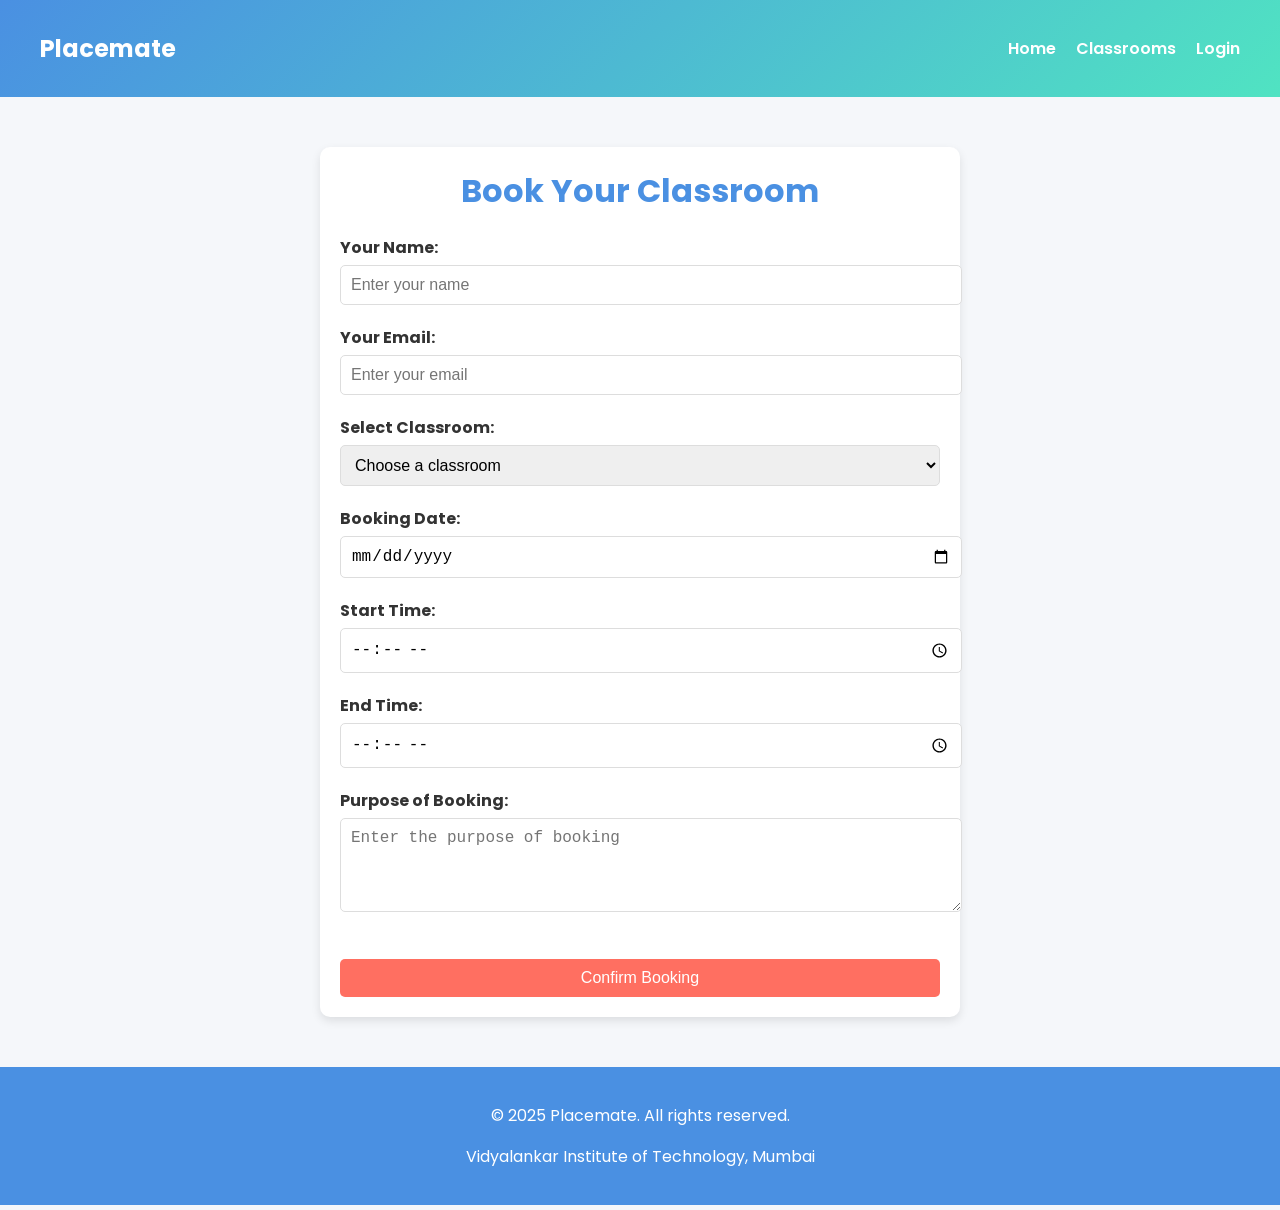
<file: booking.html>
<!DOCTYPE html>
<html lang="en">
<head>
  <meta charset="UTF-8">
  <meta name="viewport" content="width=device-width, initial-scale=1.0">
  <title>Placemate - Book Your Classroom</title>
  <link rel="stylesheet" href="styles.css">
  <link href="https://fonts.googleapis.com/css2?family=Poppins:wght@400;600&display=swap" rel="stylesheet">
</head>
<body>
  <header>
    <nav>
      <div class="logo">Placemate</div>
      <ul>
        <li><a href="index.html">Home</a></li>
        <li><a href="venues.html">Classrooms</a></li>
        <li><a href="login.html">Login</a></li>
      </ul>
    </nav>
  </header>

  <section class="booking-form">
    <h2>Book Your Classroom</h2>
    <form id="booking-details">
      <div class="form-group">
        <label for="name">Your Name:</label>
        <input type="text" id="name" required placeholder="Enter your name">
      </div>

      <div class="form-group">
        <label for="email">Your Email:</label>
        <input type="email" id="email" required placeholder="Enter your email">
      </div>

      <div class="form-group">
        <label for="classroom">Select Classroom:</label>
        <select id="classroom" required>
          <option value="">Choose a classroom</option>
          <option value="A101">A101</option>
          <option value="A102">A102</option>
          <option value="B101">B101</option>
          <option value="B102">B102</option>
          <option value="C101">C101</option>
          <option value="C102">C102</option>
          <option value="D101">D101</option>
          <option value="D102">D102</option>
          <option value="E101">E101</option>
          <option value="E102">E102</option>
          <option value="F101">F101</option>
          <option value="F102">F102</option>
          <option value="M101">M101</option>
          <option value="M102">M102</option>
        </select>
      </div>

      <div class="form-group">
        <label for="date">Booking Date:</label>
        <input type="date" id="date" required>
      </div>

      <div class="form-group">
        <label for="start-time">Start Time:</label>
        <input type="time" id="start-time" required>
      </div>

      <div class="form-group">
        <label for="end-time">End Time:</label>
        <input type="time" id="end-time" required>
      </div>

      <div class="form-group">
        <label for="purpose">Purpose of Booking:</label>
        <textarea id="purpose" rows="4" required placeholder="Enter the purpose of booking"></textarea>
      </div>

      <button type="submit" class="btn">Confirm Booking</button>
    </form>
  </section>

  <footer>
    <p>&copy; 2025 Placemate. All rights reserved.</p>
    <p>Vidyalankar Institute of Technology, Mumbai</p>
  </footer>

  <script src="script.js"></script>
</body>
</html>
</file>
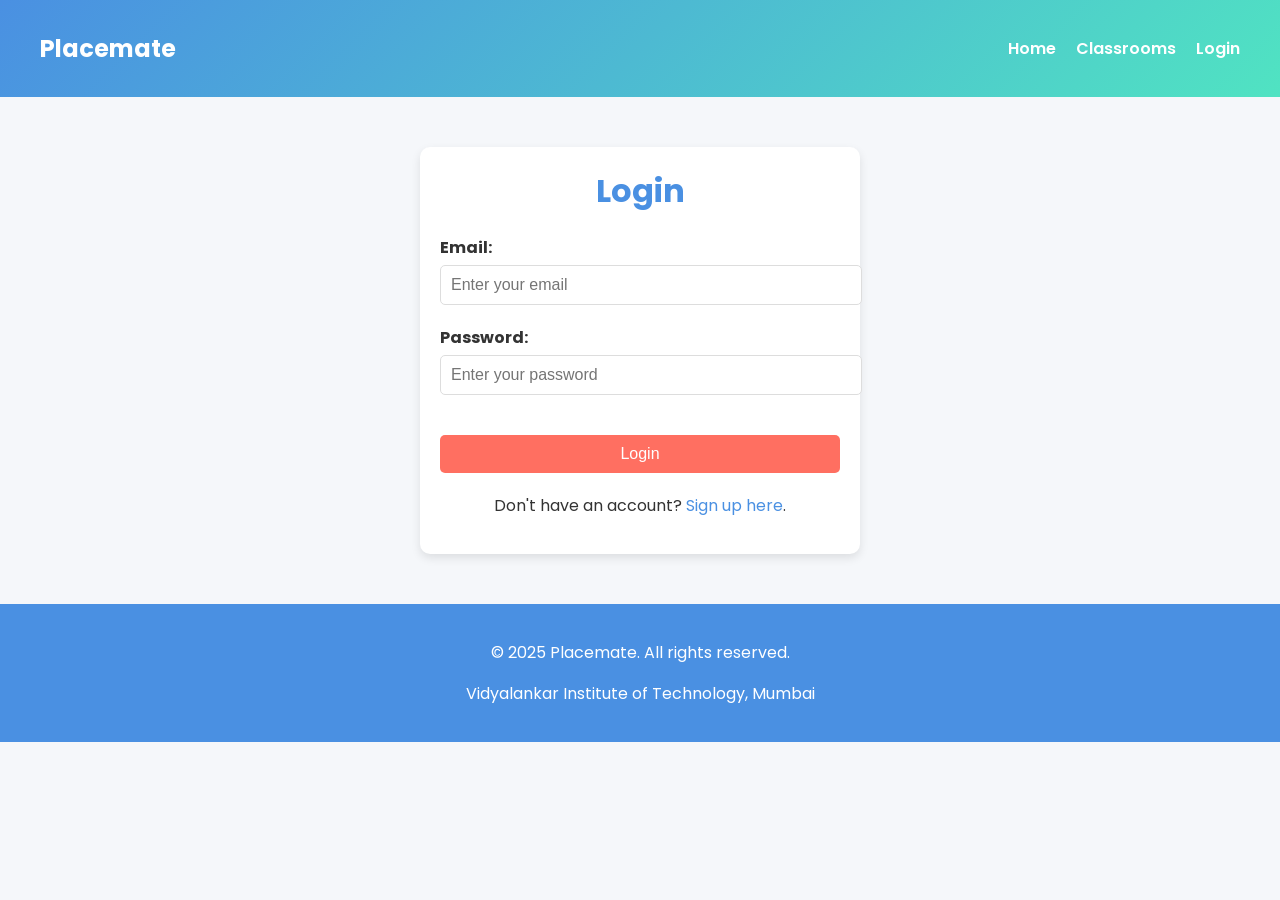
<file: login.html>
<!DOCTYPE html>
<html lang="en">
<head>
  <meta charset="UTF-8">
  <meta name="viewport" content="width=device-width, initial-scale=1.0">
  <title>Placemate - Login</title>
  <link rel="stylesheet" href="styles.css">
  <link href="https://fonts.googleapis.com/css2?family=Poppins:wght@400;600&display=swap" rel="stylesheet">
</head>
<body>
  <header>
    <nav>
      <div class="logo">Placemate</div>
      <ul>
        <li><a href="index.html">Home</a></li>
        <li><a href="venues.html">Classrooms</a></li>
        <li><a href="login.html">Login</a></li>
      </ul>
    </nav>
  </header>

  <section class="auth-form">
    <h2>Login</h2>
    <form id="login-form">
      <div class="form-group">
        <label for="email">Email:</label>
        <input type="email" id="email" required placeholder="Enter your email">
      </div>

      <div class="form-group">
        <label for="password">Password:</label>
        <input type="password" id="password" required placeholder="Enter your password">
      </div>

      <button type="submit" class="btn">Login</button>
    </form>
    <p>Don't have an account? <a href="signup.html">Sign up here</a>.</p>
  </section>

  <footer>
    <p>&copy; 2025 Placemate. All rights reserved.</p>
    <p>Vidyalankar Institute of Technology, Mumbai</p>
  </footer>

  <script src="script.js"></script>
</body>
</html>
</file>
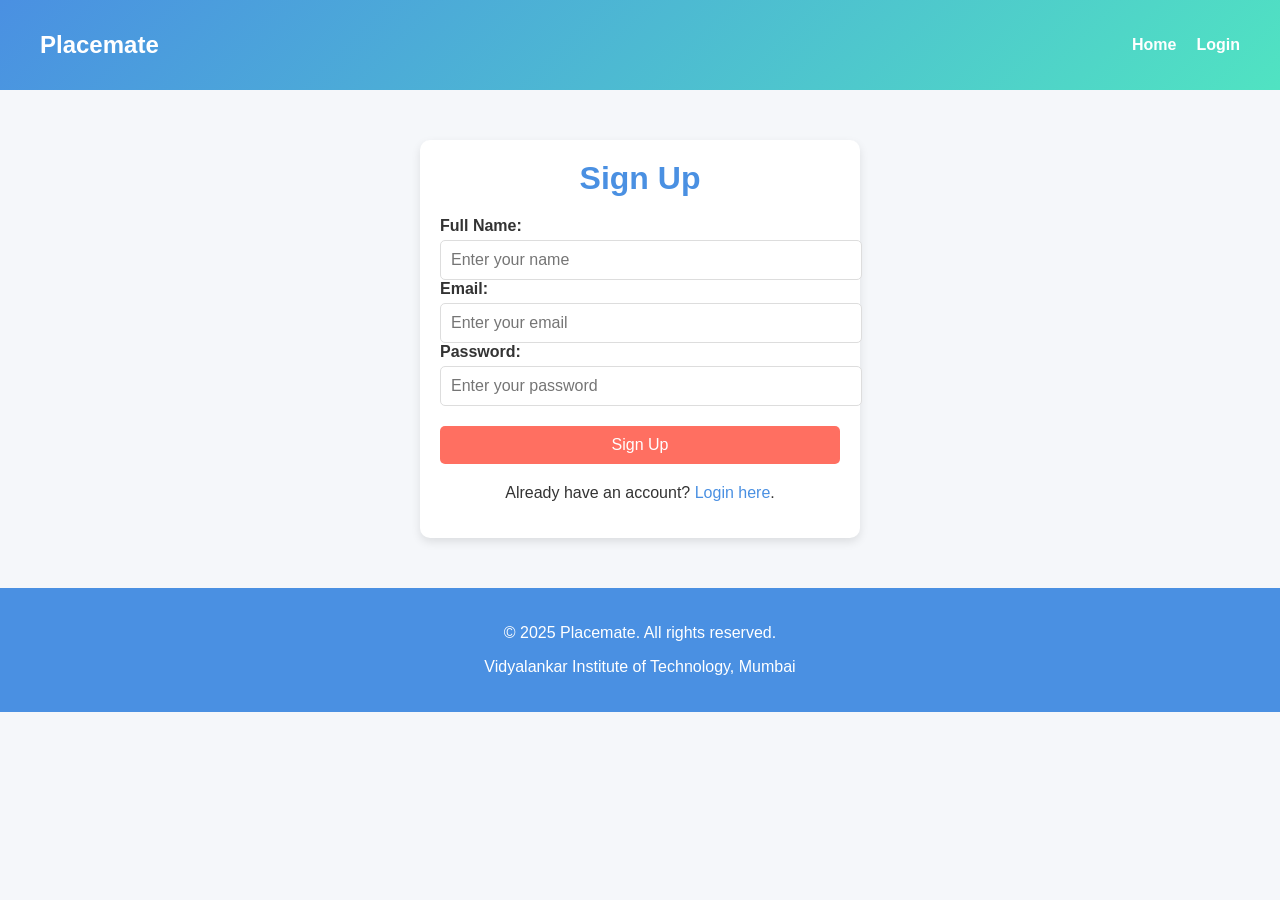
<file: signup.html>
<!DOCTYPE html>
<html lang="en">
<head>
  <meta charset="UTF-8">
  <meta name="viewport" content="width=device-width, initial-scale=1.0">
  <title>Placemate - Sign Up</title>
  <link rel="stylesheet" href="styles.css">
</head>
<body>
  <header>
    <nav>
      <div class="logo">Placemate</div>
      <ul>
        <li><a href="index.html">Home</a></li>
        <li><a href="login.html">Login</a></li>
      </ul>
    </nav>
  </header>

  <section class="auth-form">
    <h2>Sign Up</h2>
    <form id="signup-form">
      <label for="name">Full Name:</label>
      <input type="text" id="name" required placeholder="Enter your name">

      <label for="email">Email:</label>
      <input type="email" id="email" required placeholder="Enter your email">

      <label for="password">Password:</label>
      <input type="password" id="password" required placeholder="Enter your password">

      <button type="submit" class="btn">Sign Up</button>
    </form>
    <p>Already have an account? <a href="login.html">Login here</a>.</p>
  </section>

  <footer>
    <p>&copy; 2025 Placemate. All rights reserved.</p>
    <p>Vidyalankar Institute of Technology, Mumbai</p>
  </footer>

  <script src="script.js"></script>
</body>
</html>
</file>
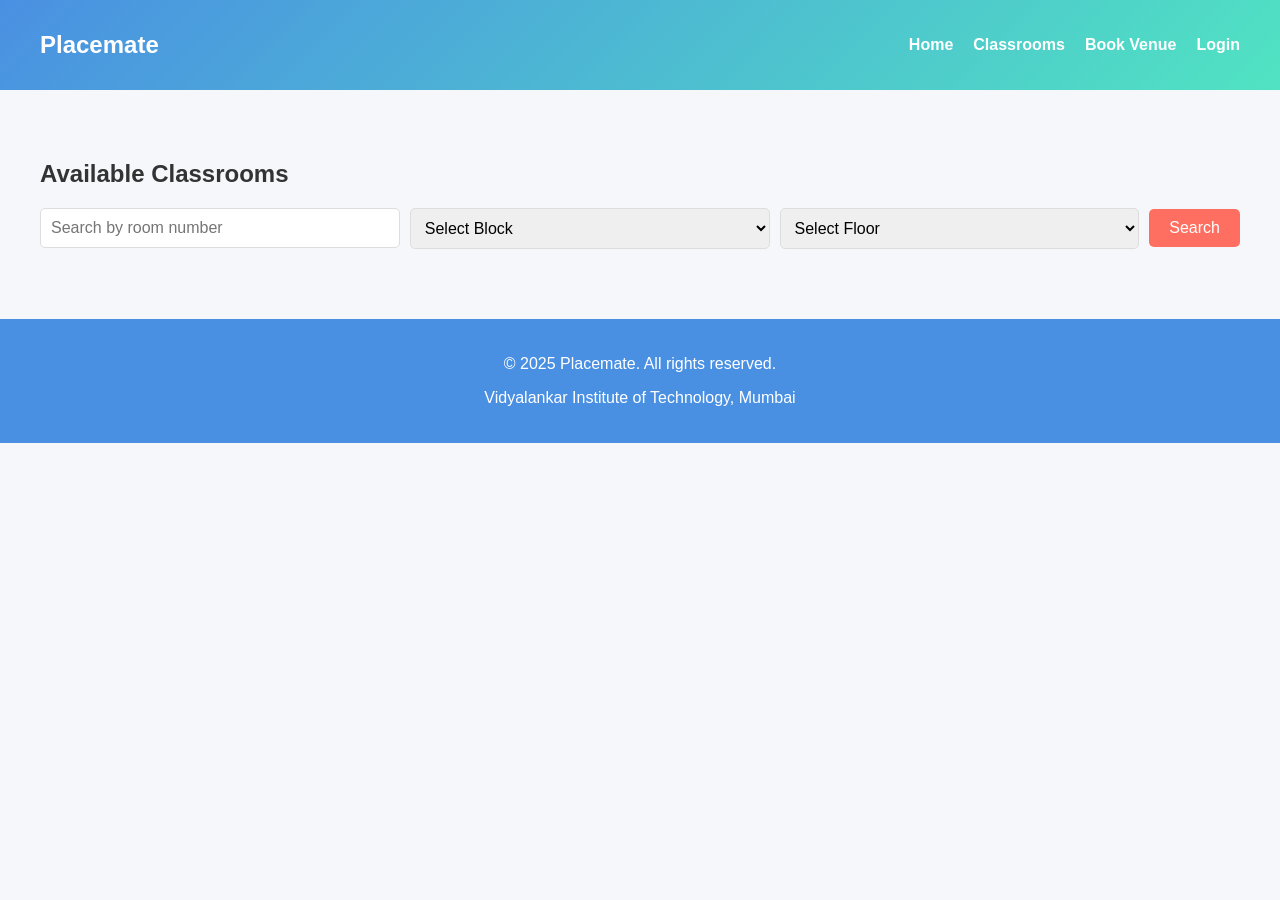
<file: venues.html>
<!DOCTYPE html>
<html lang="en">
<head>
  <meta charset="UTF-8">
  <meta name="viewport" content="width=device-width, initial-scale=1.0">
  <title>Placemate - Classrooms</title>
  <link rel="stylesheet" href="styles.css">
</head>
<body>
  <header>
    <nav>
      <div class="logo">Placemate</div>
      <ul>
        <li><a href="index.html">Home</a></li>
        <li><a href="venues.html">Classrooms</a></li>
        <li><a href="booking.html">Book Venue</a></li>
        <li><a href="login.html">Login</a></li>
      </ul>
    </nav>
  </header>

  <section class="venue-list">
    <h2>Available Classrooms</h2>
    <div class="filters">
      <input type="text" placeholder="Search by room number">
      <select id="block">
        <option value="">Select Block</option>
        <option value="A">A Block</option>
        <option value="B">B Block</option>
        <option value="C">C Block</option>
        <option value="D">D Block</option>
        <option value="E">E Block</option>
        <option value="F">F Block</option>
        <option value="M">M Block</option>
      </select>
      <select id="floor">
        <option value="">Select Floor</option>
        <option value="1">1st Floor</option>
        <option value="2">2nd Floor</option>
        <option value="3">3rd Floor</option>
      </select>
      <button>Search</button>
    </div>
    <div class="venue-cards">
      <!-- Classrooms will be dynamically added here -->
    </div>
  </section>

  <footer>
    <p>&copy; 2025 Placemate. All rights reserved.</p>
    <p>Vidyalankar Institute of Technology, Mumbai</p>
  </footer>

  <script src="script.js"></script>
</body>
</html>
</file>
<file: styles.css>
/* General Styles */
body {
  font-family: 'Poppins', sans-serif;
  margin: 0;
  padding: 0;
  background-color: #F5F7FA;
  color: #333;
}

header {
  background: linear-gradient(135deg, #4A90E2, #50E3C2);
  color: white;
  padding: 20px;
  text-align: center;
}

nav {
  display: flex;
  justify-content: space-between;
  align-items: center;
  max-width: 1200px;
  margin: 0 auto;
}

nav .logo {
  font-size: 1.5rem;
  font-weight: bold;
}

nav ul {
  list-style: none;
  display: flex;
  gap: 20px;
}

nav ul li a {
  color: white;
  text-decoration: none;
  font-weight: 600;
  transition: color 0.3s;
}

nav ul li a:hover {
  color: #FF6F61;
}

/* Venue List Styles */
.venue-list {
  padding: 50px 20px;
  max-width: 1200px;
  margin: 0 auto;
}

.filters {
  display: flex;
  gap: 10px;
  margin-bottom: 20px;
  align-items: center;
}

.filters input, .filters select {
  padding: 10px;
  border: 1px solid #ddd;
  border-radius: 5px;
  font-size: 1rem;
  flex: 1;
  transition: border-color 0.3s, box-shadow 0.3s;
}

.filters input:focus, .filters select:focus {
  border-color: #4A90E2;
  box-shadow: 0 0 5px rgba(74, 144, 226, 0.5);
  outline: none;
}

.filters button {
  padding: 10px 20px;
  background-color: #FF6F61;
  color: white;
  border: none;
  border-radius: 5px;
  font-size: 1rem;
  cursor: pointer;
  transition: background-color 0.3s, transform 0.3s;
}

.filters button:hover {
  background-color: #E65A50;
  transform: scale(1.05);
}

.venue-cards {
  display: grid;
  grid-template-columns: repeat(auto-fit, minmax(250px, 1fr));
  gap: 20px;
}

.venue-card {
  background-color: white;
  padding: 20px;
  border-radius: 10px;
  box-shadow: 0 4px 10px rgba(0, 0, 0, 0.1);
  transition: transform 0.3s, box-shadow 0.3s;
}

.venue-card:hover {
  transform: translateY(-10px);
  box-shadow: 0 8px 20px rgba(0, 0, 0, 0.2);
}

.venue-card h3 {
  margin: 0;
  font-size: 1.5rem;
  color: #4A90E2;
}

.venue-card p {
  margin: 10px 0;
  font-size: 1rem;
}

.venue-card .btn {
  background-color: #FF6F61;
  color: white;
  padding: 10px 20px;
  border-radius: 5px;
  text-decoration: none;
  display: inline-block;
  margin-top: 10px;
  transition: background-color 0.3s, transform 0.3s;
}

.venue-card .btn:hover {
  background-color: #E65A50;
  transform: scale(1.05);
}

/* Booking Form Styles */
.booking-form {
  max-width: 600px;
  margin: 50px auto;
  padding: 20px;
  background-color: white;
  border-radius: 10px;
  box-shadow: 0 4px 10px rgba(0, 0, 0, 0.1);
}

.booking-form h2 {
  margin: 0 0 20px;
  font-size: 2rem;
  color: #4A90E2;
  text-align: center;
}

.form-group {
  margin-bottom: 20px;
}

.form-group label {
  display: block;
  margin-bottom: 5px;
  font-weight: bold;
  color: #333;
}

.form-group input, .form-group select, .form-group textarea {
  width: 100%;
  padding: 10px;
  border: 1px solid #ddd;
  border-radius: 5px;
  font-size: 1rem;
  transition: border-color 0.3s, box-shadow 0.3s;
}

.form-group input:focus, .form-group select:focus, .form-group textarea:focus {
  border-color: #4A90E2;
  box-shadow: 0 0 5px rgba(74, 144, 226, 0.5);
  outline: none;
}

.form-group textarea {
  resize: vertical;
}

.booking-form button {
  width: 100%;
  padding: 10px;
  background-color: #FF6F61;
  color: white;
  border: none;
  border-radius: 5px;
  font-size: 1rem;
  cursor: pointer;
  margin-top: 20px;
  transition: background-color 0.3s, transform 0.3s;
}

.booking-form button:hover {
  background-color: #E65A50;
  transform: scale(1.05);
}

footer {
  text-align: center;
  padding: 20px;
  background-color: #4A90E2;
  color: white;
}

/* Signup Form Styles (Unchanged) */
.auth-form {
  max-width: 400px;
  margin: 50px auto;
  padding: 20px;
  background-color: white;
  border-radius: 10px;
  box-shadow: 0 4px 10px rgba(0, 0, 0, 0.1);
}

.auth-form h2 {
  margin: 0 0 20px;
  font-size: 2rem;
  color: #4A90E2;
  text-align: center;
}

.auth-form label {
  display: block;
  margin-bottom: 5px;
  font-weight: bold;
  color: #333;
}

.auth-form input {
  width: 100%;
  padding: 10px;
  border: 1px solid #ddd;
  border-radius: 5px;
  font-size: 1rem;
  transition: border-color 0.3s, box-shadow 0.3s;
}

.auth-form input:focus {
  border-color: #4A90E2;
  box-shadow: 0 0 5px rgba(74, 144, 226, 0.5);
  outline: none;
}

.auth-form button {
  width: 100%;
  padding: 10px;
  background-color: #FF6F61;
  color: white;
  border: none;
  border-radius: 5px;
  font-size: 1rem;
  cursor: pointer;
  margin-top: 20px;
  transition: background-color 0.3s, transform 0.3s;
}

.auth-form button:hover {
  background-color: #E65A50;
  transform: scale(1.05);
}

.auth-form p {
  text-align: center;
  margin-top: 20px;
}

.auth-form a {
  color: #4A90E2;
  text-decoration: none;
}

.auth-form a:hover {
  text-decoration: underline;
}

/* Home Page Styles (Added) */
.hero {
  display: flex;
  justify-content: space-between;
  align-items: center;
  padding: 50px 20px;
  max-width: 1200px;
  margin: 0 auto;
}

.hero-text h1 {
  font-size: 3rem;
  margin: 0;
  animation: fadeIn 1s ease-in-out;
}

.hero-text p {
  font-size: 1.2rem;
  animation: fadeIn 1.5s ease-in-out;
}

.hero-text .btn {
  background-color: #FF6F61;
  color: white;
  padding: 10px 20px;
  border-radius: 5px;
  text-decoration: none;
  transition: background-color 0.3s, transform 0.3s;
  animation: fadeIn 2s ease-in-out;
}

.hero-text .btn:hover {
  background-color: #E65A50;
  transform: scale(1.05);
}

.hero-image img {
  max-width: 100%;
  height: auto;
  animation: slideIn 1s ease-in-out;
}

.features {
  padding: 50px 20px;
  text-align: center;
  max-width: 1200px;
  margin: 0 auto;
}

.feature-cards {
  display: flex;
  justify-content: space-around;
  gap: 20px;
}

.card {
  background-color: white;
  padding: 20px;
  border-radius: 10px;
  box-shadow: 0 4px 10px rgba(0, 0, 0, 0.1);
  transition: transform 0.3s, box-shadow 0.3s;
  animation: fadeIn 1s ease-in-out;
}

.card:hover {
  transform: translateY(-10px);
  box-shadow: 0 8px 20px rgba(0, 0, 0, 0.2);
}

.card h3 {
  margin: 0;
  font-size: 1.5rem;
  color: #4A90E2;
}

.card p {
  margin: 10px 0;
  font-size: 1rem;
}

/* Animations */
@keyframes fadeIn {
  from {
    opacity: 0;
    transform: translateY(20px);
  }
  to {
    opacity: 1;
    transform: translateY(0);
  }
}

@keyframes slideIn {
  from {
    opacity: 0;
    transform: translateX(100px);
  }
  to {
    opacity: 1;
    transform: translateX(0);
  }
}
</file>
